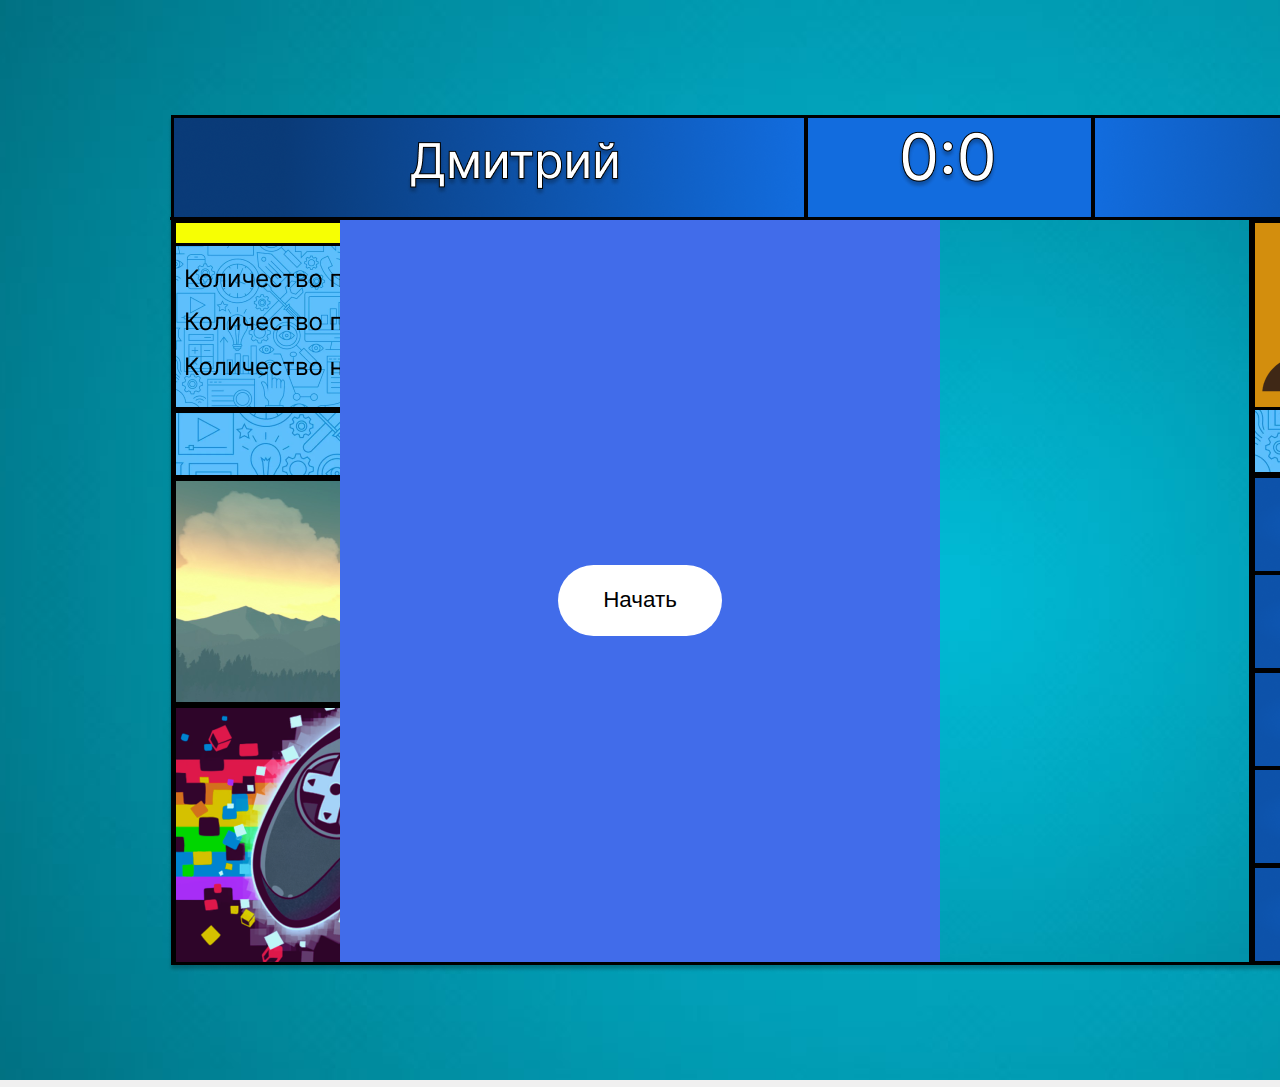
<file: index.html>
<!DOCTYPE html>
<html lang="en">
  <head>
    <meta name="viewport" content="width=device-width, initial-scale=1.0" />
    <title>Connect 4</title>
    <!-- Google Fonts -->
    <link
      href="https://fonts.googleapis.com/css2?family=Poppins:wght@400;500&display=swap"
      rel="stylesheet"
    />
    <!-- Stylesheet -->
    <link rel="stylesheet" href="style.css" />
  </head>
  <body>
    <img src="images/list1.png" alt="Фон сайта" width="1900" height="1080">
    <div class="wrapper">
      <div id="playerTurn">Demo Text</div>
      <div class="container"></div>
      <div id="information">
        <div class="player-wrappers">
          Player 1
          <div class="player1"></div>
        </div>
        <div class="player-wrappers">
          Player 2
          <div class="player2"></div>
        </div>
      </div>
    </div>
    <div class="startScreen">
      <div id="message"></div>
      <button id="start">Начать</button>
    </div>
    <!-- Script -->
    <script src="script.js"></script>
  </body>
<head>
<title>Страница 1</title>
<style>
  body {
    /* Задний план */
    background-color: #f0f0f0; /* Светло-серый фон */
  }

  .rectangle {
    position: absolute;
    top: 50px;
    left: 50px;
    width: 300px;
    height: 200px;
    background-color: #ADD8E6; /* Светло-голубой прямоугольник */
    z-index: -1; /* Помещаем прямоугольник под кнопку */
  }

  .button {
    /* Стили кнопки (как в предыдущем примере) */
    position: absolute; /* Позиционируем кнопку абсолютно */
    top: 992px;        /* Смещение сверху */
    left: 1685px;       /* Смещение слева */
    background-color:  rgba(0, 82, 158);
    border: 2px solid rgba(0, 0, 0);
    color: #FFFFFF;
    padding: 8.5px 52.5px;
    text-align: center;
    text-decoration: none;
    display: inline-block;
    font-size: 20px;
    margin: 10px;
    cursor: pointer;
    border-radius: 5px;
    transition: background-color 0.3s ease;
  }

  .button:hover {
    background-color: rgba(0, 60, 158);
  }
</style>
</head>
<body>

<div class="rectangle"></div> <a href="list3.html" class="button">Правила </a>

</body>
<head>
<title>Страница 1</title>
<style>
  body {
    /* Задний план */
    background-color: #f0f0f0; /* Светло-серый фон */
  }

  .arectangle {
    position: absolute;
    top: 50px;
    left: 50px;
    width: 300px;
    height: 200px;
    background-color: #ADD8E6; /* Светло-голубой прямоугольник */
    z-index: -1; /* Помещаем прямоугольник под кнопку */
  }

  .abutton {
    /* Стили кнопки (как в предыдущем примере) */
    position: absolute; /* Позиционируем кнопку абсолютно */
    top: 10px;        /* Смещение сверху */
    left: 1705px;       /* Смещение слева */
    background-color:  rgba(0, 82, 158);
    border: 2px solid rgba(0, 0, 0);
    color: #FFFFFF;
    padding: 8.5px 52.5px;
    text-align: center;
    text-decoration: none;
    display: inline-block;
    font-size: 20px;
    margin: 10px;
    cursor: pointer;
    border-radius: 5px;
    transition: background-color 0.3s ease;
  }

  .abutton:hover {
    background-color: rgba(0, 60, 158);
  }
</style>
</head>
<body>

<div class="arectangle"></div> <a href="list1.html" class="abutton">Войти </a>

</body>
</html>
</file>
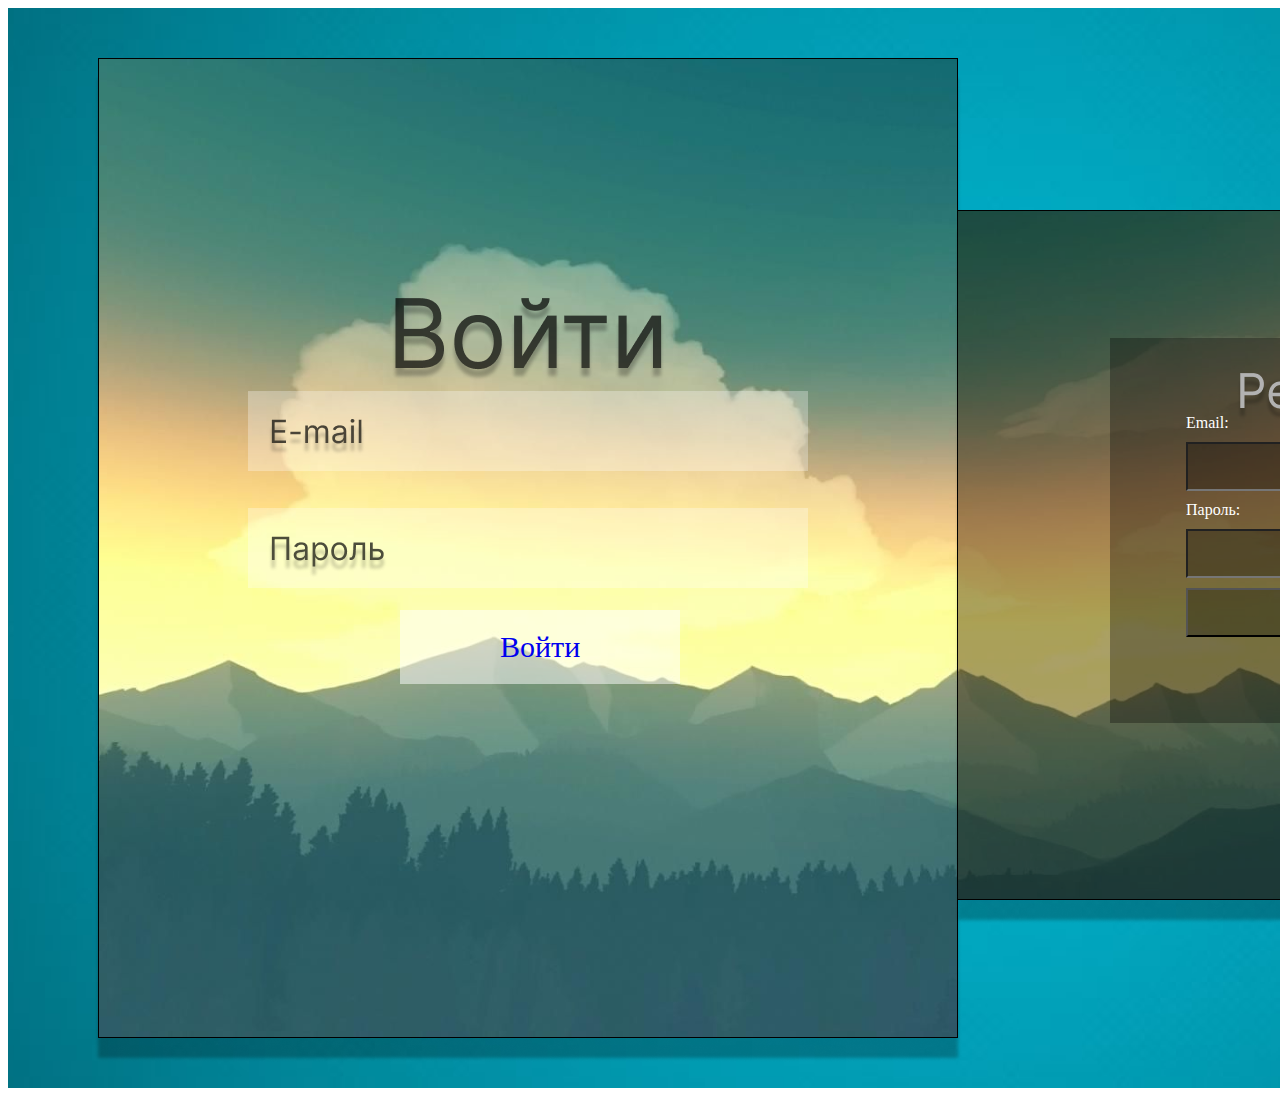
<file: List1.html>
<!DOCTYPE html>
<html lang="en">
<head>
    <meta name="viewport" content="width=device-width, initial-scale=1.0" />
    <title>Connect 4.2</title>
    <link href="https://fonts.googleapis.com/css2?family=Poppins:wght@400;500&display=swap" rel="stylesheet" />
    <style>
        body {
            background-color: rgba(255, 255, 255, 0.8);
        }
        .rectangle {
            position: absolute;
            top: 338px;
            left: 1110px;
            width: 400px;
            padding: 76px; 
            background-color:  rgba(0, 0, 0, 0.3); 
        }
        .button {
 	/* Стили кнопки (как в предыдущем примере) */
    	position: absolute; /* Позиционируем кнопку абсолютно */
    	top: 600px;        /* Смещение сверху */
    	left: 390px;       /* Смещение слева */
    	background-color: rgba(255, 255, 255, 0.5);
    	color: rgba (0, 0, 0);
    	padding: 20px 100px;
    	text-align: center;
    	text-decoration: none;
    	display: inline-block;
    	font-size: 30px;
    	margin: 10px;
    	cursor: pointer;
    	transition: background-color 0.3s ease;
        }
        form {
            display: flex;
            flex-direction: column;
	    color: rgba(250, 250, 250, 0.3);
        }
        label, input {
            margin-bottom: 10px;
	    color: rgba(255, 255, 255);
        }
        input {
        background-color: rgba(0, 0, 0, 0.3);
        color: rgba(255, 255, 255);
        padding: 15px;
        }
    </style>
</head>
<body>
    <img src="images/list2.png" alt="Фон сайта" width="1900" height="1080">
    <div class="rectangle">
        <form>
            <label for="email">Email:</label>
            <input type="email" id="email" name="email" required>
            <label for="password">Пароль:</label>
            <input type="password" id="password" name="password" required>
            <input type="submit" value="Зарегистрироваться">
        </form>
    </div>
    <a href="index.html" class="button">Войти</a>
</body>
</html>
</file>
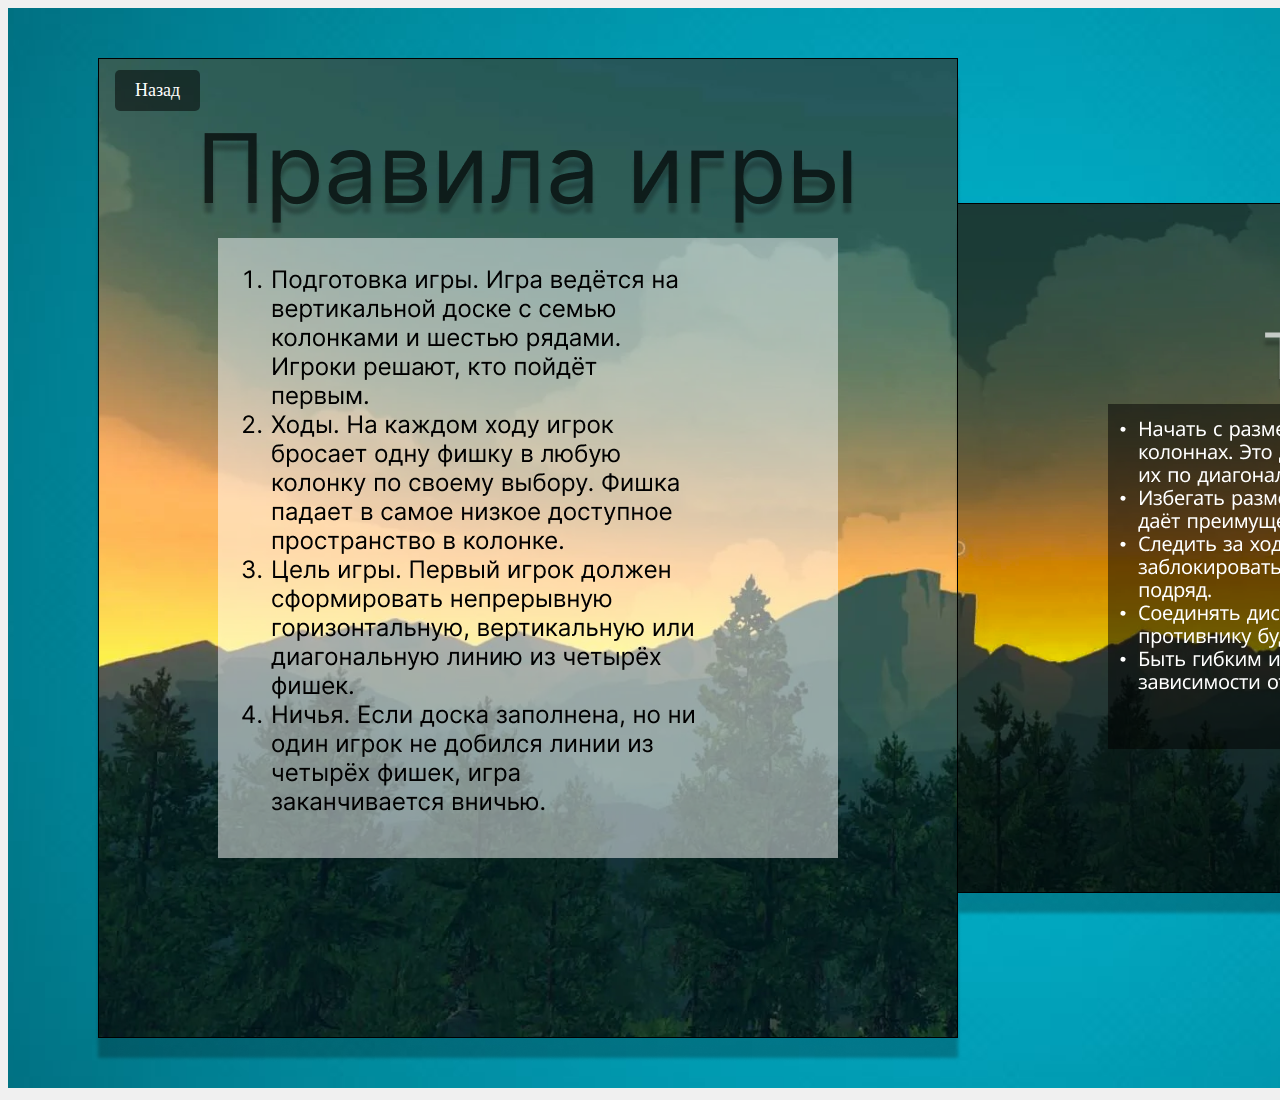
<file: list3.html>
<!DOCTYPE html>
<html lang="en">
<meta name="viewport" content="width=device-width, initial-scale=1.0" />
    <title>Connect 4.2</title>
    <!-- Google Fonts -->
    <link
      href="https://fonts.googleapis.com/css2?family=Poppins:wght@400;500&display=swap"
      rel="stylesheet"
    />
<body>
    <img src="images/list3.png" alt="Фон сайта" width="1900" height="1080">
</body>
<head>
<title>Страница 1</title>
<style>
  body {
    /* Задний план */
    background-color: #f0f0f0; /* Светло-серый фон */
  }

  .rectangle {
    position: absolute;
    top: 50px;
    left: 50px;
    width: 300px;
    height: 200px;
    background-color: #ADD8E6; /* Светло-голубой прямоугольник */
    z-index: -1; /* Помещаем прямоугольник под кнопку */
  }

  .button {
    /* Стили кнопки (как в предыдущем примере) */
    position: absolute; /* Позиционируем кнопку абсолютно */
    top: 60px;        /* Смещение сверху */
    left: 105px;       /* Смещение слева */
    background-color: rgba(0, 0, 0, 0.5);
    color: white;
    padding: 10px 20px;
    text-align: center;
    text-decoration: none;
    display: inline-block;
    font-size: 18px;
    margin: 10px;
    cursor: pointer;
    border-radius: 5px;
    transition: background-color 0.3s ease;
  }

  .button:hover {
    background-color: rgba(0, 0, 0, 0.8);
  }
</style>
</head>
<body>

<div class="rectangle"></div> <a href="index.html" class="button">Назад </a>

</body>
</html>
</file>
<file: style.css>
body {
  margin: 0;
  padding: 0;
  font-family: "Poppins", sans-serif;
  background-color: #416cea;
}
.wrapper {
  width: 33.5em;
  height: 42.35em;
  background-color: #ffffff;
  position: absolute;
  padding: 2em;
  transform: translateX(-50%);
  left: 50%;
  top: 1.25em;
  border-radius: 0.0em;
  margin-top: 200px; /* Например, опустим элемент на 20px */
} 
.container {
  margin: 1.25em auto;
  width: 33.75em;
  border-radius: 0.6em;
  overflow: hidden;

}
#information {
  display: grid;
  width: 100%;
  grid-template-columns: 1fr 1fr;
}
.player-wrappers {
  display: flex;
  align-items: center;
  flex-direction: column;
}
.player1:before {
  content: "";
  display: inline-block;
  width: 3.12em;
  height: 3.12em;
  border-radius: 50%;
  background: radial-gradient(#fff04e 1.12em, #ffc400 1.25em);
}
.player2:before {
  content: "";
  display: inline-block;
  width: 3.12em;
  height: 3.12em;
  border-radius: 50%;
  background: radial-gradient(#ff4747 1.12em, #c00303 1.25em);
}
#playerTurn {
  margin: 1em 0;
  text-align: right;
}
#playerTurn span {
  font-weight: 600;
}
.startScreen {
  position: absolute;
  width: 33.5em;
  height: 42.35em;
  background-color: #416cea;
  position: absolute;
  padding: 2em;
  transform: translateX(-50%);
  left: 50%;
  top: 1.25em;
  border-radius: 0.0em;
  margin-top: 200px; /* Например, опустим элемент на 20px */
  display: flex;
  flex-direction: column;
  align-items: center;
  justify-content: center;
}
.startScreen button {
  background-color: #ffffff;
  font-size: 1.4em;
  padding: 1em 2em;
  border: none;
  outline: none;
  border-radius: 2em;
  cursor: pointer;
}
.grid-row {
  margin: 0 auto;
  display: flex;
}
.grid-box {
  width: 5em;
  height: 5em;
  display: grid;
  place-items: center;
  background: radial-gradient(white 1.37em, #416cea 1.43em);
  cursor: pointer;
}
.hide {
  display: none;
}
#message {
  margin-bottom: 1em;
  color: #ffffff;
  font-size: 1.2em;
}
</file>
